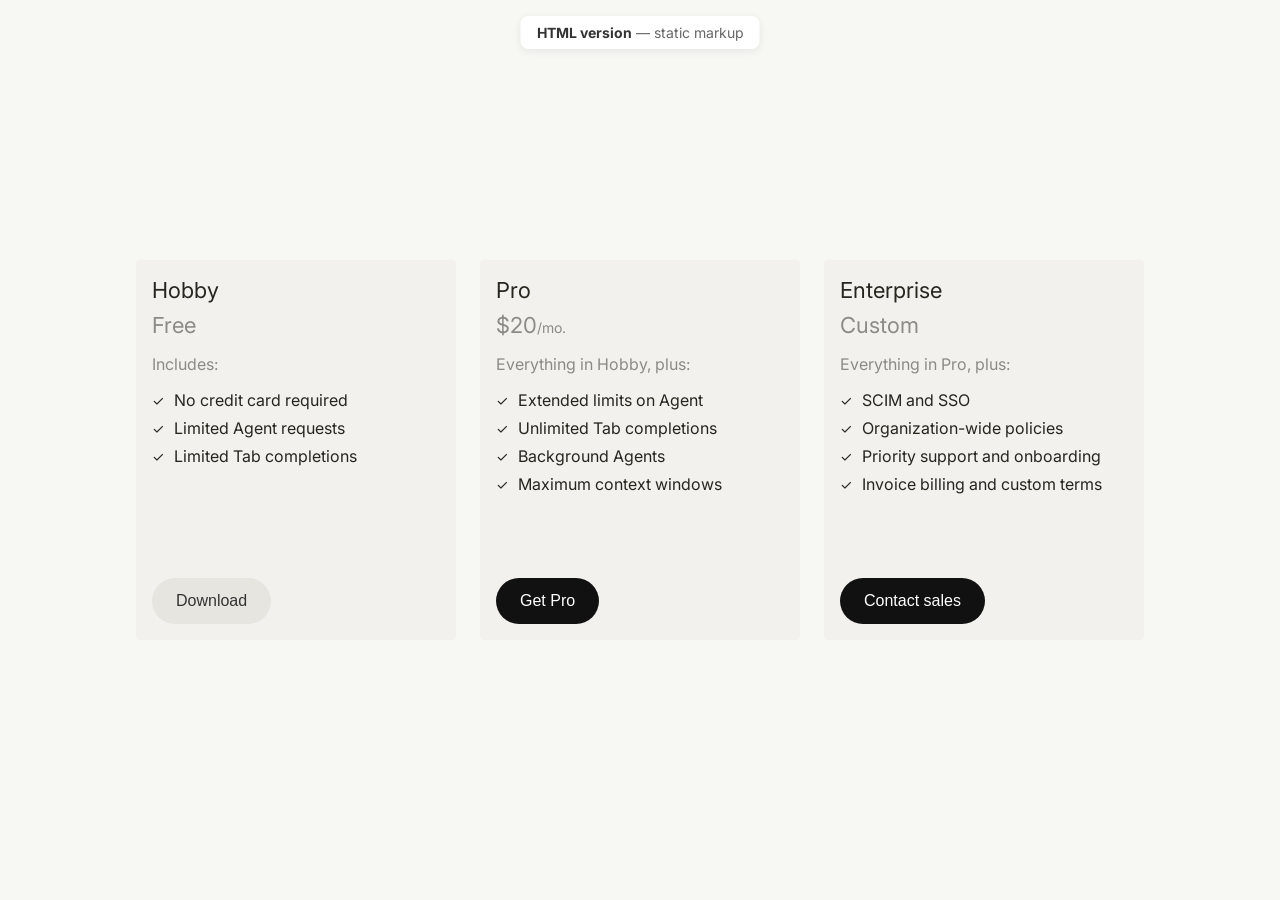
<file: index.html>
<!DOCTYPE html>
<html lang="en">
<head>
    <meta charset="UTF-8">
    <meta name="viewport" content="width=device-width, initial-scale=1.0">
    <title>Pricing Plans — HTML version</title>
    <!-- Preconnect: opens early connection to Google Fonts (faster first paint) -->
    <link rel="preconnect" href="https://fonts.googleapis.com">
    <!-- Preconnect + crossorigin: required path for loading font files from gstatic -->
    <link rel="preconnect" href="https://fonts.gstatic.com" crossorigin>
    <!-- Stylesheet: Inter (400–700); swap avoids invisible text while fonts load -->
    <link href="https://fonts.googleapis.com/css2?family=Inter:wght@400;500;600;700&display=swap" rel="stylesheet">
    <!-- Local styles: layout, cards, buttons, colors (edit styles.css) -->
    <link rel="stylesheet" href="styles.css">
</head>
<body>
    <!-- Top banner: context label only (fixed position in CSS) -->
    <p class="page-label"><strong>HTML version</strong> — static markup</p>

    <!-- Row of pricing cards; gap and alignment set in .cards-container -->
    <div class="cards-container">
        <!-- Card: Hobby tier — title, price, feature list, secondary CTA -->
        <div class="card">
            <div class="card-top">
                <h3 class="card-title">Hobby</h3>
                <p class="card-price">
                    <span class="card-price-amount">Free</span>
                </p>
                <div class="card-content">
                    <p class="includes-text">Includes:</p>
                    <ul class="features-list">
                        <li>
                            <span class="checkmark">✓</span>
                            No credit card required
                        </li>
                        <li>
                            <span class="checkmark">✓</span>
                            Limited Agent requests
                        </li>
                        <li>
                            <span class="checkmark">✓</span>
                            Limited Tab completions
                        </li>
                    </ul>
                </div>
            </div>
            <!-- Outline-style pill button (see .download-button.secondary) -->
            <button class="download-button secondary">Download</button>
        </div>

        <!-- Card: Pro tier — price + period spans, longer list, primary CTA -->
        <div class="card">
            <div class="card-top">
                <h3 class="card-title">Pro</h3>
                <p class="card-price">
                    <span class="card-price-amount">$20</span>
                    <span class="card-price-period">/mo.</span>
                </p>
                <div class="card-content">
                    <p class="includes-text">Everything in Hobby, plus:</p>
                    <ul class="features-list">
                        <li>
                            <span class="checkmark">✓</span>
                            Extended limits on Agent
                        </li>
                        <li>
                            <span class="checkmark">✓</span>
                            Unlimited Tab completions
                        </li>
                        <li>
                            <span class="checkmark">✓</span>
                            Background Agents
                        </li>
                        <li>
                            <span class="checkmark">✓</span>
                            Maximum context windows
                        </li>
                    </ul>
                </div>
            </div>
            <!-- Filled dark pill — visual emphasis for recommended plan -->
            <button class="download-button primary">Get Pro</button>
        </div>

        <!-- Card: Enterprise tier — custom pricing, Pro+ features, sales CTA -->
        <div class="card">
            <div class="card-top">
                <h3 class="card-title">Enterprise</h3>
                <p class="card-price">
                    <span class="card-price-amount">Custom</span>
                </p>
                <div class="card-content">
                    <p class="includes-text">Everything in Pro, plus:</p>
                    <ul class="features-list">
                        <li>
                            <span class="checkmark">✓</span>
                            SCIM and SSO
                        </li>
                        <li>
                            <span class="checkmark">✓</span>
                            Organization-wide policies
                        </li>
                        <li>
                            <span class="checkmark">✓</span>
                            Priority support and onboarding
                        </li>
                        <li>
                            <span class="checkmark">✓</span>
                            Invoice billing and custom terms
                        </li>
                    </ul>
                </div>
            </div>
            <button class="download-button primary">Contact sales</button>
        </div>
    </div>
</body>
</html>
</file>
<file: styles.css>
/* --------------------------------------------------------------------------
   Global reset
   Normalizes spacing and makes width include padding/border (easier layouts).
   -------------------------------------------------------------------------- */
* {
    margin: 0;
    padding: 0;
    box-sizing: border-box;
}

/* --------------------------------------------------------------------------
   Page canvas
   Full-viewport centered flex area; page background and default type stack.
   -------------------------------------------------------------------------- */
body {
    font-family: 'Inter', -apple-system, BlinkMacSystemFont, 'Segoe UI', Roboto, sans-serif;
    background-color: #f7f7f4;
    display: flex;
    justify-content: center;
    align-items: center;
    min-height: 100vh;
    padding: 20px;
}

/* --------------------------------------------------------------------------
   Pricing row
   Holds both cards side by side; controls gap and horizontal alignment.
   -------------------------------------------------------------------------- */
.cards-container {
    display: flex;
    flex-direction: row;
    gap: 24px;
    flex-wrap: nowrap;
    justify-content: center;
    align-items: flex-start;
}

/* --------------------------------------------------------------------------
   Card shell
   Fixed width column: background, radius, internal padding, min height.
   -------------------------------------------------------------------------- */
.card {
    display: flex;
    flex-direction: column;
    min-height: 380px;
    background-color: #f2f1ed;
    border-radius: 4px;
    padding: 16px;
    width: 320px;
    flex-shrink: 0;
}

/* Upper stack: title → price → features (button sits below via flex) */
.card-top {
    display: flex;
    flex-direction: column;
}

/* Plan name (Hobby / Pro) */
.card-title {
    font-size: 22px;
    line-height: 28px;
    font-weight: 400;
    color: #26251e;
    margin-bottom: 8px;
}

/* Price row wrapper — keeps amount + “/mo.” on one baseline */
.card-price {
    font-size: 20px;
    color: rgba(38, 37, 30, 0.5);
    display: inline-flex;
    align-items: baseline;
}

/* Main price number or “Free” */
.card-price-amount {
    font-size: 22px;
    font-weight: 400;
    color: rgba(38, 37, 30, 0.5);
}

/* Smaller suffix next to price (e.g. /mo.) */
.card-price-period {
    font-size: 14px;
    color: rgba(38, 37, 30, 0.5);
}

/* Block under price: “Includes” line + feature list */
.card-content {
    margin-bottom: 32px;
}

/* Subheading above bullets */
.includes-text {
    font-size: 16px;
    color: rgba(38, 37, 30, 0.5);
    margin: 16px 0px;
}

/* Feature list: no default bullets (custom checkmarks in HTML) */
.features-list {
    list-style: none;
    padding: 0;
}

/* One feature row: icon + text, vertical alignment */
.features-list li {
    display: flex;
    align-items: center;
    margin-bottom: 8px;
    font-size: 16px;
    color: #26251e;
}

/* Check glyph spacing and tone */
.checkmark {
    color: #26251e;
    font-size: 14px;
    margin-right: 10px;
    font-weight: 400;
}

/* --------------------------------------------------------------------------
   CTAs (shared)
   Pill shape, default = light fill; .primary overrides for dark button.
   -------------------------------------------------------------------------- */
.download-button {
    margin-top: auto;
    width: fit-content;
    background-color: #e6e5e0;
    border: none;
    border-radius: 999px;
    padding: 14px 24px;
    font-size: 16px;
    font-weight: 500;
    color: #333;
    cursor: pointer;
    transition: background-color 0.2s ease;
}

.download-button:hover {
    background-color: #D8D6CE;
}

.download-button:active {
    background-color: #D8D6CE;
}

/* Pro / emphasized action */
.download-button.primary {
    background-color: #111;
    color: #fff;
}

.download-button.primary:hover {
    background-color: #333;
}

.download-button.primary:active {
    background-color: #333;
}

.download-button.tertiary {
    background-color: transparent;
    color: #333;
    border: 1px solid #b9b8b6;
}

.download-button.tertiary:hover {
    background-color: #e9e8e3;
}

.download-button.tertiary:active {
    background-color: #e9e8e3;
}

/* --------------------------------------------------------------------------
   Top “HTML version” chip
   Fixed to viewport top; shadow + white pill for dev/context label.
   -------------------------------------------------------------------------- */
.page-label {
    position: fixed;
    top: 16px;
    left: 50%;
    transform: translateX(-50%);
    font-size: 14px;
    color: #666;
    background: #fff;
    padding: 8px 16px;
    border-radius: 8px;
    box-shadow: 0 2px 8px rgba(0,0,0,0.08);
}

.page-label strong {
    color: #333;
}
</file>
